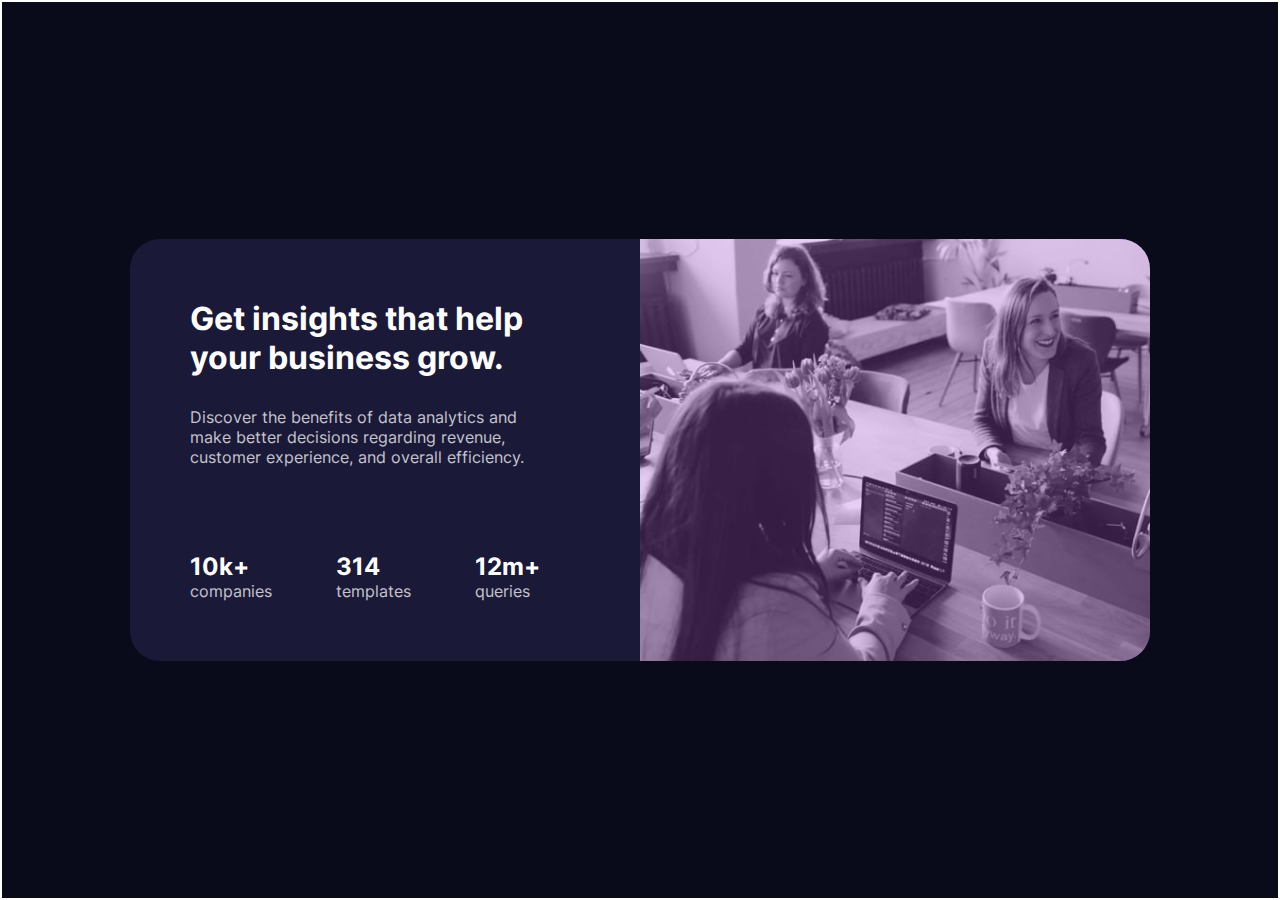
<file: index.html>
<!DOCTYPE html>
<html lang="en">
<head>
  <meta charset="UTF-8">
  <meta name="viewport" content="width=device-width, initial-scale=1.0"> 

  <link rel="icon" sizes="32x32" href="./images/favicon.ico">
  <link rel="stylesheet" href="./styles/css/ej-sass.css">
  
  <title>Prueba de diseño de un componente con SASS</title>
</head>
<body>

  <div class="master">
    <div class="container">
      <div class="left">
    
        <div class="text">
          <h1 class="title">Get insights that help your business grow.</h1>
          <p class="parrafo">
          Discover the benefits of data analytics and make better decisions regarding revenue, customer
          experience, and overall efficiency.
          </p>
        </div>
    
        <div class="container-numbers">
          <div class="n1">
            <h2 class="numbers">10k+</h2>
            <p>companies</p>
          </div>
    
          <div class="n2">
            <h2 class="numbers">314</h2>
            <p>templates</p>
          </div>
    
          <div class="n3">
            <h2 class="numbers">12m+</h2>
            <p>queries</p>
          </div>
    
        </div>
    
      </div>
    
      <div class="right">
        <img class="image-desktop" src="./Ejercicio-componente-sass-codehouse/img/image-header-desktop.jpg" alt="Foto oficina">
      </div>
    
    </div>
    
    
    
    
    
    </div>
  </div>

</body>
</html>
</file>
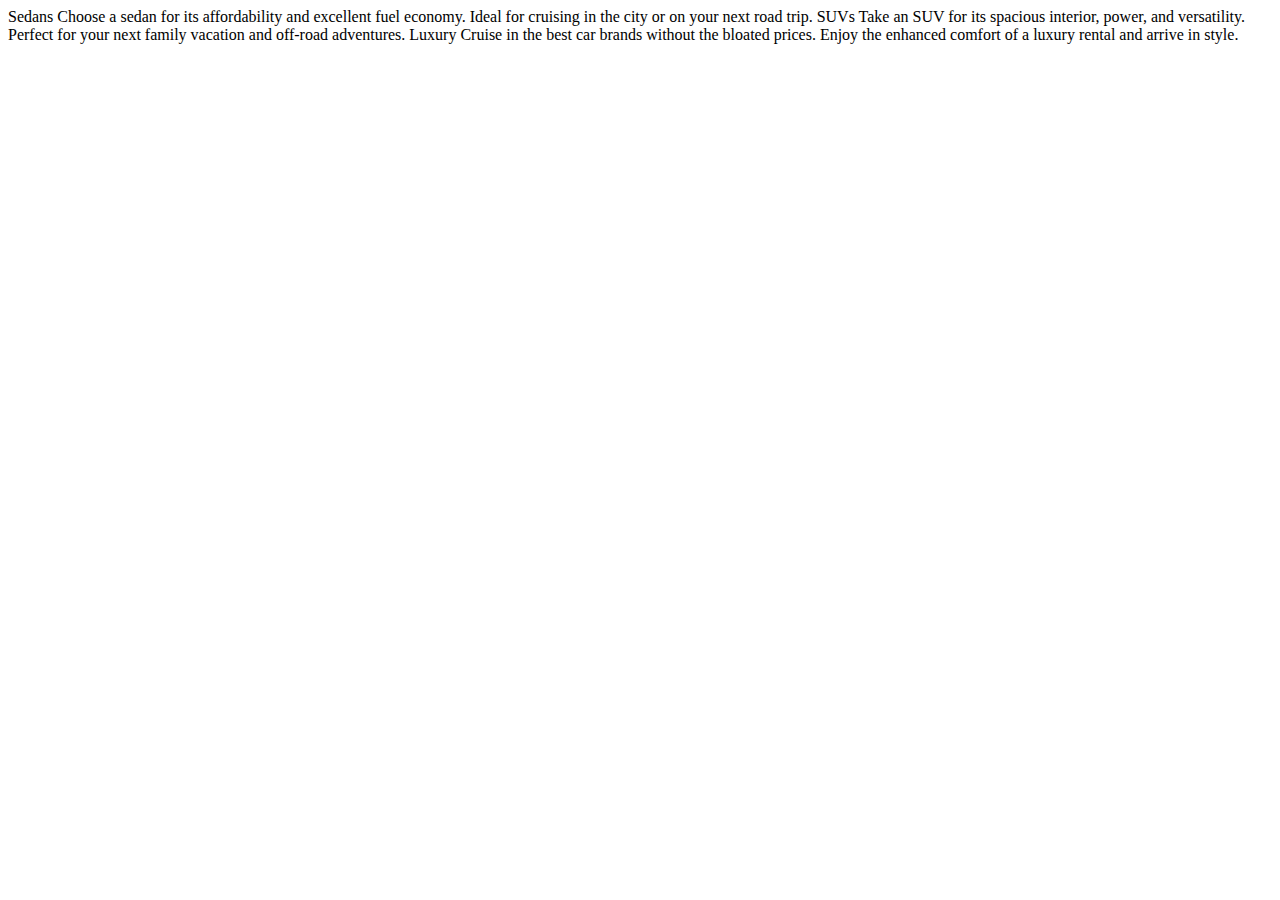
<file: ejercicio-2/index.html>
<!DOCTYPE html>
<html lang="en">
<head>
  <meta charset="UTF-8">
  <meta name="viewport" content="width=device-width, initial-scale=1.0"> <!-- displays site properly based on user's device -->

  <link rel="icon" type="image/png" sizes="32x32" href="./images/favicon-32x32.png">
  
  <title>Frontend Mentor | 3-column preview card component</title>


 
</head>
<body>
  
  Sedans
  Choose a sedan for its affordability and excellent fuel economy. Ideal for cruising in the city 
  or on your next road trip.

  SUVs
  Take an SUV for its spacious interior, power, and versatility. Perfect for your next family vacation 
  and off-road adventures.

  Luxury
  Cruise in the best car brands without the bloated prices. Enjoy the enhanced comfort of a luxury 
  rental and arrive in style.
  
 
</body>
</html>
</file>
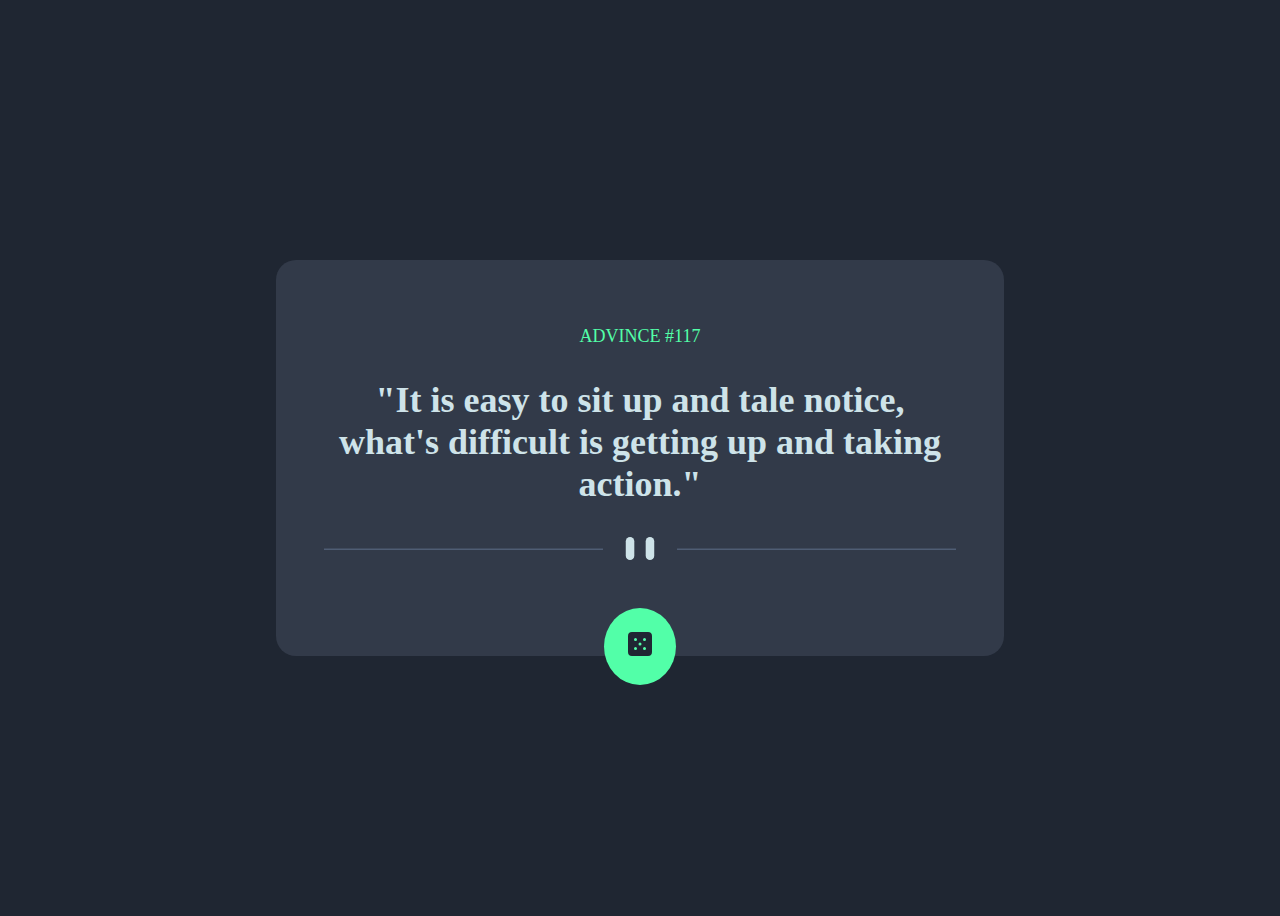
<file: ejercicio-3/index.html>
<!DOCTYPE html>
<html lang="es">
<head>
    <meta charset="UTF-8">
    <meta http-equiv="X-UA-Compatible" content="IE=edge">
    <meta name="viewport" content="width=device-width, initial-scale=1.0">  
    <link rel="stylesheet" href="./styles/css/style.css"> 
    <title></title>
</head>
<body>
    <main class="container">
        <blockquote class="blockqouote">advince #117</blockquote>
        <h1 class="title">"It is easy to sit up and tale notice, what's difficult is getting up and taking action."</h1>
        <img class="linea" src="./assets/images/pattern-divider-desktop.svg" alt="">


        <div class="circle">
            <img class="img-circle" src="./assets/images/icon-dice.svg" alt="">
        </div>
    </main>

</body>
</html>
</file>
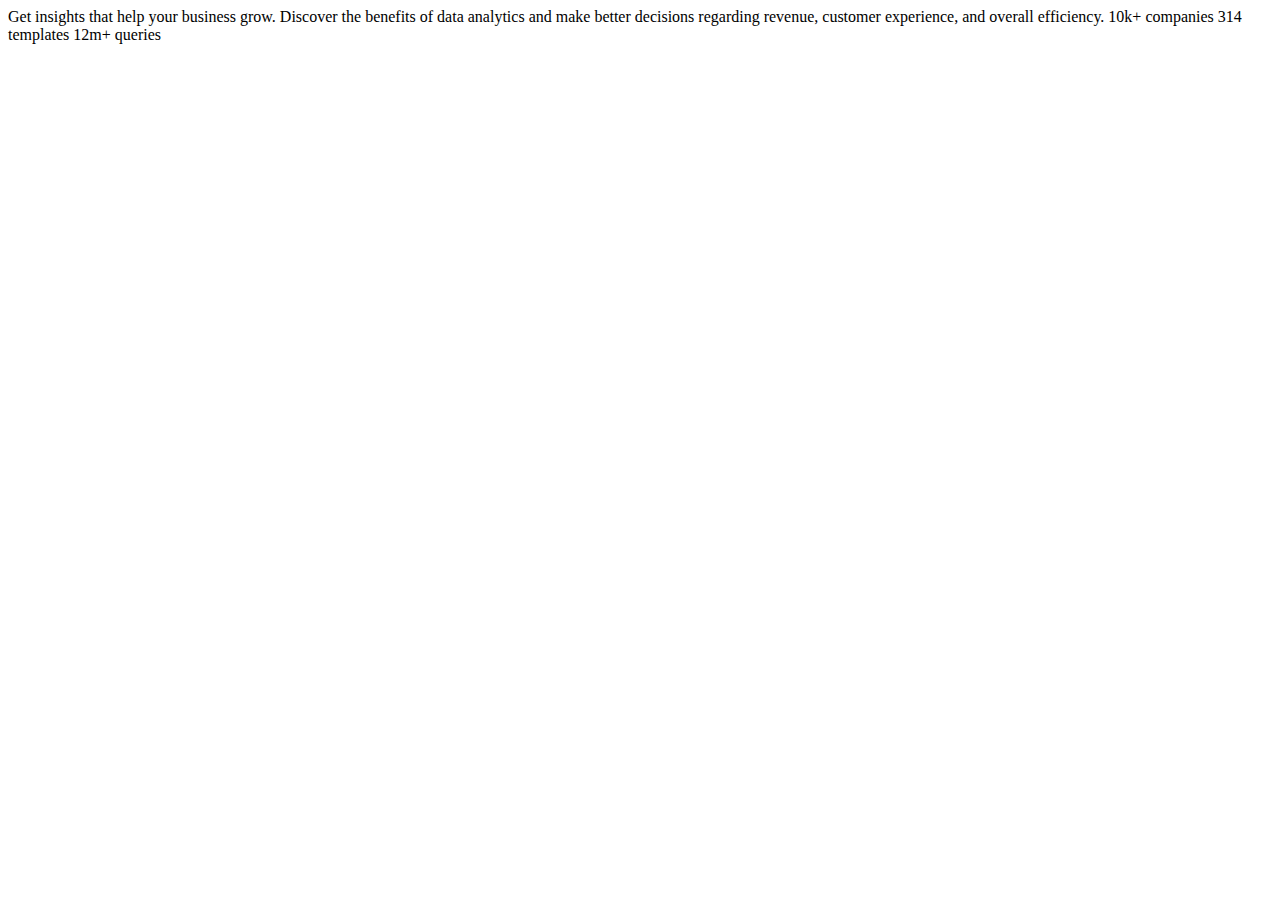
<file: Ejercicio-componente-sass-codehouse/index.html>
<!DOCTYPE html>
<html lang="en">
<head>
  <meta charset="UTF-8">
  <meta name="viewport" content="width=device-width, initial-scale=1.0"> 

  <link rel="icon" sizes="32x32" href="./images/favicon.ico">
  
  <title>Prueba de diseño de un componente con SASS</title>
</head>
<body>

  Get insights that help your business grow.

  Discover the benefits of data analytics and make better decisions regarding revenue, customer 
  experience, and overall efficiency.

  10k+ companies
  314 templates
  12m+ queries

</body>
</html>
</file>
<file: styles/css/ej-sass.css>
* {
  margin: 0;
  box-sizing: border-box;
}

@font-face {
  font-family: "Inter";
  src: url("../../styles/css/Inter/Inter-VariableFont_slnt,wght.ttf");
  font-weight: 400;
}
@font-face {
  font-family: "Inter";
  src: url("../../styles/css/Inter/Inter-VariableFont_slnt,wght.ttf");
  font-weight: 700;
}
body {
  background-color: hsl(233deg, 47%, 7%);
  font-family: "inter";
  font-weight: 400;
}

.master {
  display: flex;
  justify-content: center;
  align-items: center;
  border: 2px solid white;
  height: 100vh;
}

.container {
  width: 80%;
  display: flex;
  border-radius: 30px;
  overflow: hidden;
}
@media (max-width: 600px) {
  .container {
    flex-direction: column;
  }
}
.container .left {
  background-color: hsl(244deg, 38%, 16%);
  width: 50%;
  padding: 60px 100px 60px 60px;
  display: flex;
  flex-direction: column;
}
@media (max-width: 600px) {
  .container .left {
    width: 100%;
  }
}
@media (max-width: 600px) {
  .container .left {
    order: 2;
  }
}
.container .left .parrafo {
  margin-top: 30px;
}
.container .left h1.title, .container .left h2 {
  color: hsl(0deg, 0%, 100%);
  font-family: "inter";
  font-weight: 700;
}
@media (max-width: 600px) {
  .container .left h1.title, .container .left h2 {
    text-align: center;
  }
}
.container .left p {
  color: hsla(0deg, 0%, 100%, 0.75);
}
@media (max-width: 600px) {
  .container .left p {
    text-align: center;
  }
}
.container .left .container-numbers {
  display: flex;
  margin-top: auto;
  justify-content: space-between;
}
@media (max-width: 600px) {
  .container .left .container-numbers {
    flex-direction: column;
  }
}
@media (max-width: 600px) {
  .container .left .numbers {
    margin-top: 20px;
  }
}
.container .right {
  background-color: hsl(277deg, 64%, 61%);
  width: 50%;
  display: flex;
}
@media (max-width: 600px) {
  .container .right {
    width: 100%;
  }
}
@media (max-width: 600px) {
  .container .right {
    order: 1;
  }
}
.container .right .image-desktop {
  width: 100%;
  height: auto;
  opacity: 70%;
  object-fit: cover;
}

/*# sourceMappingURL=ej-sass.css.map */
</file>
<file: ejercicio-3/styles/css/style.css>
body {
  background-color: hsl(218deg, 23%, 16%);
  height: 100vh;
  display: flex;
  justify-content: center;
  align-items: center;
  font-size: 18px;
}

.container {
  width: 50%;
  min-width: 300px;
  text-align: center;
  background-color: hsl(217deg, 19%, 24%);
  /* margin: auto; */
  border-radius: 20px;
  /* overflow: hidden; */
  padding: 3rem;
  position: relative;
}
.container .blockqouote {
  text-transform: uppercase;
  color: hsl(150deg, 100%, 66%);
  margin-block-end: 2rem;
}
.container .title {
  color: hsl(193deg, 38%, 86%);
  margin-block-end: 2rem;
}
.container .linea {
  display: block;
  margin: auto;
  margin-bottom: 3rem;
  width: 100%;
}

.circle {
  /* height: 10%;
  width: 10%; */
  background-color: hsl(150deg, 100%, 66%);
  /* margin: auto; */
  border-radius: 50%;
  padding: 1.5rem;
  display: inline-block;
  position: absolute;
  right: 50%;
  transform: translateX(50%);
}
.circle:hover {
  box-shadow: 0px 0px 50px hsl(150deg, 100%, 66%);
}

/*# sourceMappingURL=style.css.map */
</file>
